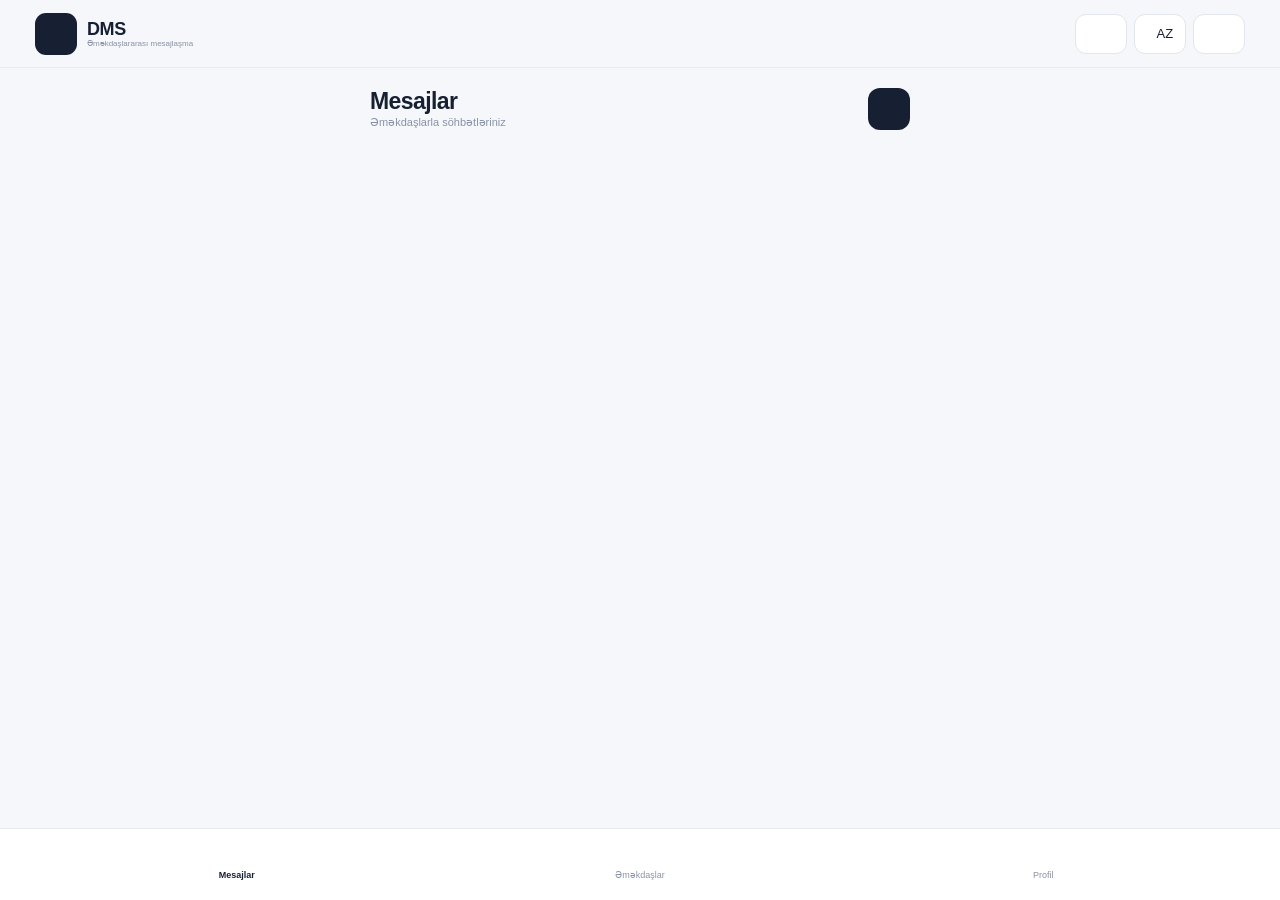
<file: chat.html>
<!DOCTYPE html>

<html lang="az">

<head>
    <meta charset="UTF-8">
    <meta name="viewport" content="width=device-width, initial-scale=1.0">

    <title>DMS | Yazışma</title>
    <link rel="icon" href="Assets/DMS.png">

    <link rel="stylesheet" href="https://cdnjs.cloudflare.com/ajax/libs/font-awesome/6.7.2/css/all.min.css">

    <link rel="stylesheet" href="reset.css">
    <link rel="stylesheet" href="style.css">

    <script src="https://cdnjs.cloudflare.com/ajax/libs/jquery/3.7.1/jquery.min.js"></script>

    <script src="api.js" defer></script>
    <script src="translation.js" defer></script>
    <script src="dark-mode.js" defer></script>
    <script src="chat.js" defer></script>
    <script src="call-socket.js" defer></script>
    <script src="call.js" defer></script>


</head>

<body>

    <main class="chat-page">

        <!-- =========================
             CHAT HEADER
        ========================== -->

        <header class="chat-header">

            <div class="chat-header-left">

                <button class="back-button" id="backButton" type="button" aria-label="Geri">
                    <i class="fa-solid fa-arrow-left"></i>
                </button>


                <div class="chat-user-avatar">

                    <span id="chatUserAvatar">
                        <!-- U -->
                    </span>

                    <span id="chatUserOnlineDot" class="online-dot"></span>

                </div>


                <div class="chat-user-info">

                    <h1 id="chatUserName">
                        <!-- İstifadəçi -->
                    </h1>

                    <span id="chatUserStatus">
                        <!-- — -->
                    </span>

                </div>

            </div>


            <div class="chat-header-actions">

                <!-- Audio Call -->
                <button class="chat-icon-button" id="audioCallButton" type="button" aria-label="Səsli zəng"
                    title="Səsli zəng">
                    <i class="fa-solid fa-phone"></i>
                </button>

                <!-- Search -->
                <button class="chat-icon-button" id="chatSearchButton" type="button" aria-label="Axtar" title="Axtar">
                    <i class="fa-solid fa-magnifying-glass"></i>
                </button>

                <!-- More -->
                <button class="chat-icon-button" id="chatMoreButton" type="button" aria-label="Daha çox"
                    title="Daha çox">
                    <i class="fa-solid fa-ellipsis-vertical"></i>
                </button>

            </div>


        </header>


        <!-- =========================
             CHAT SEARCH
        ========================== -->

        <div class="chat-search-box" id="chatSearchBox">

            <i class="fa-solid fa-magnifying-glass"></i>

            <input type="text" id="messageSearch" placeholder="Mesajlarda axtar..." autocomplete="off">

            <button id="closeChatSearch" type="button" aria-label="Axtarışı bağla">
                <i class="fa-solid fa-xmark"></i>
            </button>

        </div>


        <!-- =========================
             MESSAGES
        ========================== -->

        <section class="messages-area" id="messagesArea">
        </section>

        <button id="newMessageButton" class="new-message-button" type="button" aria-label="Yeni mesajlara keç">

            <i class="fa-solid fa-arrow-down"></i>

            <span>Yeni mesaj</span>

        </button>


        <!-- =========================
             MESSAGE INPUT
        ========================== -->

        <footer class="message-input-area">

            <div class="message-input-wrapper">


                <!-- Attachment -->

                <button class="input-action" id="attachmentButton" type="button" aria-label="Fayl əlavə et">
                    <i class="fa-solid fa-paperclip"></i>
                </button>


                <!-- Input -->

                <textarea id="messageInput" rows="1" placeholder="Mesaj yaz..." autocomplete="off"></textarea>


                <!-- Emoji -->

                <button class="input-action" id="emojiButton" type="button" aria-label="Emoji">
                    <i class="fa-regular fa-face-smile"></i>
                </button>


                <div class="emoji-menu" id="emojiMenu">

                    <button type="button" class="emoji-item">
                        😀
                    </button>

                    <button type="button" class="emoji-item">
                        😂
                    </button>

                    <button type="button" class="emoji-item">
                        🤣
                    </button>

                    <button type="button" class="emoji-item">
                        😊
                    </button>

                    <button type="button" class="emoji-item">
                        😍
                    </button>

                    <button type="button" class="emoji-item">
                        🥰
                    </button>

                    <button type="button" class="emoji-item">
                        😘
                    </button>

                    <button type="button" class="emoji-item">
                        😎
                    </button>

                    <button type="button" class="emoji-item">
                        😢
                    </button>

                    <button type="button" class="emoji-item">
                        😭
                    </button>

                    <button type="button" class="emoji-item">
                        😡
                    </button>

                    <button type="button" class="emoji-item">
                        😱
                    </button>

                    <button type="button" class="emoji-item">
                        👍
                    </button>

                    <button type="button" class="emoji-item">
                        👎
                    </button>

                    <button type="button" class="emoji-item">
                        👏
                    </button>

                    <button type="button" class="emoji-item">
                        🙏
                    </button>

                    <button type="button" class="emoji-item">
                        ❤️
                    </button>

                    <button type="button" class="emoji-item">
                        🔥
                    </button>

                    <button type="button" class="emoji-item">
                        🎉
                    </button>

                    <button type="button" class="emoji-item">
                        ✅
                    </button>

                </div>


                <!-- Send -->

                <button class="send-button" id="sendButton" type="button" aria-label="Göndər">
                    <i class="fa-solid fa-paper-plane"></i>
                </button>

            </div>

        </footer>


        <!-- =========================
             CHAT MORE MENU
        ========================== -->

        <div class="chat-more-menu" id="chatMoreMenu">

            <button type="button" id="muteChatButton">

                <i class="fa-regular fa-bell-slash"></i>

                <span>
                    Bildirişləri susdur
                </span>

            </button>


            <button type="button" id="clearChatButton">

                <i class="fa-regular fa-trash-can"></i>

                <span>
                    Söhbəti təmizlə
                </span>

            </button>


            <button type="button" id="blockUserButton">

                <i class="fa-solid fa-ban"></i>

                <span>
                    Əməkdaşı blokla
                </span>

            </button>

        </div>


        <!-- =========================
             ATTACHMENT MENU
        ========================== -->

        <div class="attachment-menu" id="attachmentMenu">

            <button type="button" id="photoButton">

                <i class="fa-regular fa-image"></i>

                <span>
                    Şəkil
                </span>

            </button>


            <button type="button" id="fileButton">

                <i class="fa-regular fa-file"></i>

                <span>
                    Fayl
                </span>

            </button>

        </div>


        <!-- =========================
             HIDDEN FILE INPUT
        ========================== -->

        <input type="file" id="fileInput" hidden>

        <!-- =========================
     AUDIO CALL MODAL
========================== -->

        <section class="call-modal" id="callModal" role="dialog" aria-modal="true" aria-labelledby="callUserName"
            aria-hidden="true" hidden>

            <div class="call-window">

                <!-- Close -->
                <!-- <button class="call-close-button" id="closeCallModal" type="button" aria-label="Pəncərəni bağla">
                    <i class="fa-solid fa-xmark"></i>
                </button> -->


                <!-- User Avatar -->
                <div class="call-user-avatar" id="callUserAvatar">
                    <span>U</span>
                </div>


                <!-- User Info -->
                <div class="call-user-info">

                    <h2 id="callUserName">
                        <!-- İstifadəçi -->
                    </h2>

                    <p id="callStatus" aria-live="polite">
                        <!-- Zəngə hazırdır -->
                    </p>

                    <span id="callDuration">
                        <!-- 00:00 -->
                    </span>

                </div>


                <!-- Incoming Call Actions -->
                <div class="call-incoming-actions" id="callIncomingActions" hidden>

                    <button class="call-action-button call-reject-button" id="rejectCallButton" type="button"
                        aria-label="Zəngi rədd et">
                        <i class="fa-solid fa-phone"></i>
                    </button>

                    <button class="call-action-button call-accept-button" id="acceptCallButton" type="button"
                        aria-label="Zəngi qəbul et">
                        <i class="fa-solid fa-phone"></i>
                    </button>

                </div>


                <!-- Active Call Actions -->
                <div class="call-active-actions" id="callActiveActions" hidden>

                    <!-- Microphone -->
                    <button class="call-action-button" id="toggleMuteButton" type="button"
                        aria-label="Mikrofonu aktiv et" aria-pressed="true">
                        <i class="fa-solid fa-microphone-slash"></i>
                    </button>


                    <!-- Speaker -->
                    <button class="call-action-button" id="toggleSpeakerButton" type="button"
                        aria-label="Səs çıxışını dəyiş" aria-pressed="false">
                        <i class="fa-solid fa-volume-high"></i>
                    </button>


                    <!-- End Call -->
                    <button class="call-action-button call-reject-button" id="endCallButton" type="button"
                        aria-label="Zəngi bitir">
                        <i class="fa-solid fa-phone"></i>
                    </button>

                </div>

            </div>

        </section>


    </main>

</body>

</html>
</file>
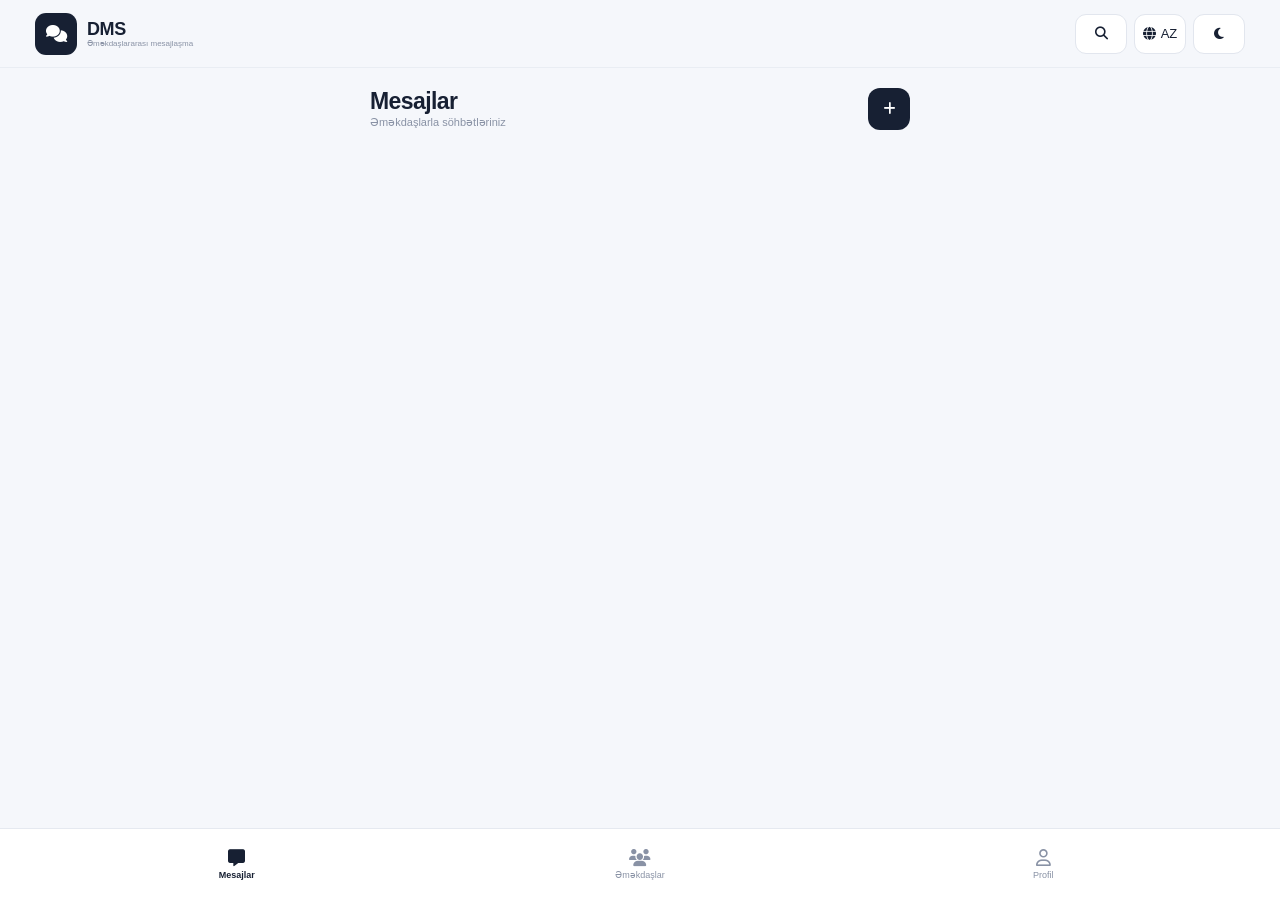
<file: chats.html>
<!DOCTYPE html>
<html lang="az">

<head>
    <meta charset="UTF-8">
    <meta name="viewport" content="width=device-width, initial-scale=1.0">

    <title>DMS</title>
    <link rel="icon" href="Assets/DMS.png">

    <link rel="stylesheet" href="https://cdnjs.cloudflare.com/ajax/libs/font-awesome/6.7.2/css/all.min.css">

    <link rel="stylesheet" href="reset.css">
    <link rel="stylesheet" href="style.css">

    <script src="https://cdnjs.cloudflare.com/ajax/libs/jquery/3.7.1/jquery.min.js"></script>

    <script src="api.js" defer></script>
    <script src="translation.js" defer></script>
    <script src="dark-mode.js" defer></script>
    <script src="chats.js" defer></script>
    <script src="call-socket.js" defer></script>
    <script src="call.js" defer></script>
</head>

<body>

    <main class="dms-page">

        <!-- =========================
             TOP BAR
        ========================== -->

        <header class="top-bar">

            <div class="brand">

                <div class="brand-icon">
                    <i class="fa-solid fa-comments"></i>
                </div>

                <div class="brand-name">

                    <span>DMS</span>

                    <small data-i18n="chats.subtitle">
                        Əməkdaşlararası mesajlaşma
                    </small>

                </div>

            </div>


            <div class="top-actions">

                <!-- Search -->
                <button class="icon-button" id="searchButton" type="button">
                    <i class="fa-solid fa-magnifying-glass"></i>
                </button>


                <!-- Language -->
                <button class="icon-button" id="languageButton" type="button">

                    <i class="fa-solid fa-globe"></i>

                    <span id="currentLanguage">
                        AZ
                    </span>

                </button>


                <!-- Dark Mode -->
                <button class="icon-button" id="darkModeButton" type="button">

                    <i class="fa-solid fa-moon"></i>

                </button>

            </div>

        </header>


        <!-- =========================
             CHATS PAGE
        ========================== -->

        <section class="page-section active" id="chatsPage">

            <!-- SEARCH -->

            <div class="search-box" id="searchBox">

                <i class="fa-solid fa-magnifying-glass"></i>

                <input type="text" id="chatSearch" data-i18n-placeholder="chats.searchPlaceholder"
                    placeholder="Söhbət axtar..." autocomplete="off">

                <button id="closeSearch" type="button">
                    <i class="fa-solid fa-xmark"></i>
                </button>

            </div>


            <!-- PAGE HEADER -->

            <section class="page-header">

                <div>

                    <h1 data-i18n="chats.title">
                        Mesajlar
                    </h1>

                    <p data-i18n="chats.description">
                        Əməkdaşlarla söhbətləriniz
                    </p>

                </div>


                <button class="new-chat-button" id="newChatButton" type="button">

                    <i class="fa-solid fa-plus"></i>

                </button>

            </section>


            <!-- CHAT LIST -->

            <section class="chat-list" id="chatList">

            </section>


            <!-- EMPTY STATE -->

            <section class="empty-state" id="emptyState">

                <div class="empty-icon">

                    <i class="fa-regular fa-comments"></i>

                </div>

                <h2 data-i18n="chats.notFound">
                    Söhbət tapılmadı
                </h2>

                <p data-i18n="chats.noResults">
                    Axtarışınıza uyğun söhbət yoxdur.
                </p>

            </section>

        </section>


        <!-- =========================
             CONTACTS PAGE
        ========================== -->

        <section class="page-section contacts-page" id="contactsPage">

            <div class="page-header">

                <div>

                    <h1 data-i18n="contacts.title">
                        Əməkdaşlar
                    </h1>

                    <p data-i18n="contacts.subtitle">
                        DMS əməkdaşları
                    </p>

                </div>

            </div>


            <!-- ƏMƏKDAŞLAR JS İLƏ BURA GƏLƏCƏK -->

            <section class="contacts-list" id="contactsList">
            </section>


            <!-- ƏMƏKDAŞ TAPILMADI -->

            <!-- <section class="contacts-empty" id="contactsEmptyState">

                <div class="empty-icon">

                    <i class="fa-solid fa-users"></i>

                </div>

                <h2 data-i18n="contacts.emptyTitle">
                    Əməkdaşlar
                </h2>

                <p data-i18n="contacts.emptyText">
                    Əməkdaş tapılmadı.
                </p> -->

            <!-- </section> -->

        </section>


        <!-- =========================
             PROFILE PAGE
        ========================== -->

        <section class="page-section profile-page" id="profilePage">

            <section class="profile-container">


                <!-- PROFILE CARD -->

                <div class="profile-card">

                    <div class="profile-avatar">

                        <div class="avatar-circle">

                            <i class="fa-solid fa-user" id="profileAvatarIcon"></i>

                            <img id="profileAvatarImage" alt="Profil şəkli">

                        </div>


                        <button class="avatar-edit" type="button" id="avatarEdit" aria-label="Profil şəklini dəyiş">

                            <i class="fa-solid fa-camera"></i>

                        </button>


                        <input type="file" id="avatarInput" accept="image/*" hidden>

                    </div>


                    <div class="profile-name">

                        <h2 id="profileUsername">
                            İstifadəçi
                        </h2>

                        <p data-i18n="profile.status">
                            DMS istifadəçisi
                        </p>

                    </div>

                </div>


                <!-- ACCOUNT INFORMATION -->

                <div class="profile-section">

                    <div class="section-title">

                        <i class="fa-solid fa-user-circle"></i>

                        <span data-i18n="profile.account">
                            Hesab məlumatları
                        </span>

                    </div>


                    <div class="profile-item">

                        <div class="item-icon">
                            <i class="fa-regular fa-user"></i>
                        </div>

                        <div class="item-content">

                            <span class="item-label" data-i18n="profile.username">
                                İstifadəçi adı
                            </span>

                            <span class="item-value" id="usernameValue">
                                istifadəçi
                            </span>

                        </div>

                    </div>


                    <div class="profile-item">

                        <div class="item-icon">
                            <i class="fa-regular fa-envelope"></i>
                        </div>

                        <div class="item-content">

                            <span class="item-label" data-i18n="profile.email">
                                E-poçt
                            </span>

                            <span class="item-value" id="emailValue">
                                —
                            </span>

                        </div>

                    </div>


                    <div class="profile-item">

                        <div class="item-icon">
                            <i class="fa-solid fa-calendar-days"></i>
                        </div>

                        <div class="item-content">

                            <span class="item-label" data-i18n="profile.joined">
                                Qeydiyyat tarixi
                            </span>

                            <span class="item-value" id="joinedValue">
                                —
                            </span>

                        </div>

                    </div>

                </div>


                <!-- SETTINGS -->

                <div class="profile-section">

                    <div class="section-title">

                        <i class="fa-solid fa-sliders"></i>

                        <span data-i18n="profile.settings">
                            Parametrlər
                        </span>

                    </div>


                    <button class="profile-action" type="button" id="notificationsButton">

                        <div class="action-icon">
                            <i class="fa-regular fa-bell"></i>
                        </div>

                        <div class="action-content">

                            <span data-i18n="profile.notifications">
                                Bildirişlər
                            </span>

                            <small data-i18n="profile.notificationsDescription">
                                Mesaj və sistem bildirişləri
                            </small>

                        </div>

                        <i class="fa-solid fa-chevron-right action-arrow"></i>

                    </button>


                    <button class="profile-action" type="button" id="privacyButton">

                        <div class="action-icon">
                            <i class="fa-solid fa-lock"></i>
                        </div>

                        <div class="action-content">

                            <span data-i18n="profile.privacy">
                                Məxfilik
                            </span>

                            <small data-i18n="profile.privacyDescription">
                                Hesab və məxfilik parametrləri
                            </small>

                        </div>

                        <i class="fa-solid fa-chevron-right action-arrow"></i>

                    </button>


                    <button class="profile-action" type="button" id="securityButton">

                        <div class="action-icon">
                            <i class="fa-solid fa-shield-halved"></i>
                        </div>

                        <div class="action-content">

                            <span data-i18n="profile.security">
                                Təhlükəsizlik
                            </span>

                            <small data-i18n="profile.securityDescription">
                                Hesab təhlükəsizliyi
                            </small>

                        </div>

                        <i class="fa-solid fa-chevron-right action-arrow"></i>

                    </button>

                </div>


                <!-- LANGUAGE -->

                <div class="profile-section">

                    <div class="section-title">

                        <i class="fa-solid fa-language"></i>

                        <span data-i18n="profile.language">
                            Dil
                        </span>

                    </div>


                    <button class="profile-action" type="button" id="profileLanguageButton">

                        <div class="action-icon">

                            <i class="fa-solid fa-globe"></i>

                        </div>

                        <div class="action-content">

                            <span data-i18n="profile.languageSelect">
                                Tətbiq dili
                            </span>

                            <small id="profileCurrentLanguage">
                                Azərbaycan
                            </small>

                        </div>

                        <i class="fa-solid fa-chevron-right action-arrow"></i>

                    </button>

                </div>


                <!-- LOGOUT -->

                <button class="logout-button" type="button" id="logoutButton">

                    <i class="fa-solid fa-right-from-bracket"></i>

                    <span data-i18n="profile.logout">
                        Hesabdan çıx
                    </span>

                </button>


                <!-- APP INFO -->

                <div class="app-info">

                    <div class="app-logo">

                        <i class="fa-solid fa-comments"></i>

                    </div>

                    <strong>DMS</strong>

                    <span>
                        Digital Messaging System
                    </span>

                    <small>
                        v1.0.0
                    </small>

                </div>


                <!-- FOOTER -->

                <footer class="profile-footer">

                    <span>
                        © 2026 DMS
                    </span>

                    <span class="footer-dot">
                        •
                    </span>

                    <span data-i18n="profile.footer">
                        Təhlükəsiz mesajlaşma sistemi
                    </span>

                </footer>

            </section>

        </section>


        <!-- =========================
             LANGUAGE MENU
        ========================== -->

        <div class="language-menu" id="languageMenu">

            <button type="button" data-language="az">
                🇦🇿 Azərbaycan
            </button>

            <button type="button" data-language="en">
                🇬🇧 English
            </button>

            <button type="button" data-language="ru">
                🇷🇺 Русский
            </button>

        </div>


        <!-- =========================
             BOTTOM NAVIGATION
        ========================== -->

        <nav class="bottom-nav">

            <button class="nav-item active" data-page="chats" type="button">

                <i class="fa-solid fa-message"></i>

                <span data-i18n="chats.messages">
                    Mesajlar
                </span>

            </button>


            <button class="nav-item" data-page="contacts" type="button">

                <i class="fa-solid fa-users"></i>

                <span data-i18n="chats.employees">
                    Əməkdaşlar
                </span>

            </button>


            <button class="nav-item" data-page="profile" type="button">

                <i class="fa-regular fa-user"></i>

                <span data-i18n="chats.profile">
                    Profil
                </span>

            </button>

        </nav>

    </main>

    <!-- =========================
         AUDIO CALL MODAL
    ========================== -->

    <section class="call-modal" id="callModal" role="dialog" aria-modal="true" aria-labelledby="callUserName"
        aria-hidden="true" hidden>

        <div class="call-window">

            <div class="call-user-avatar" id="callUserAvatar">
                <span>U</span>
            </div>

            <div class="call-user-info">
                <h2 id="callUserName"></h2>
                <p id="callStatus" aria-live="polite"></p>
                <span id="callDuration"></span>
            </div>

            <div class="call-incoming-actions" id="callIncomingActions" hidden>

                <button class="call-action-button call-reject-button" id="rejectCallButton" type="button"
                    aria-label="Zəngi rədd et">
                    <i class="fa-solid fa-phone"></i>
                </button>

                <button class="call-action-button call-accept-button" id="acceptCallButton" type="button"
                    aria-label="Zəngi qəbul et">
                    <i class="fa-solid fa-phone"></i>
                </button>

            </div>

            <div class="call-active-actions" id="callActiveActions" hidden>

                <button class="call-action-button" id="toggleMuteButton" type="button" aria-label="Mikrofonu aktiv et"
                    aria-pressed="true">
                    <i class="fa-solid fa-microphone-slash"></i>
                </button>

                <button class="call-action-button" id="toggleSpeakerButton" type="button"
                    aria-label="Səs çıxışını dəyiş" aria-pressed="false">
                    <i class="fa-solid fa-volume-high"></i>
                </button>

                <button class="call-action-button call-reject-button" id="endCallButton" type="button"
                    aria-label="Zəngi bitir">
                    <i class="fa-solid fa-phone"></i>
                </button>

            </div>

        </div>

    </section>

</body>

</html>
</file>
<file: style.css>
body {
  font-family: "Dosis", sans-serif;
  font-weight: 500;
}

.imgbox {
  overflow: hidden;
}
.imgbox img {
  width: 100%;
}

* {
  box-sizing: border-box;
}

html {
  font-size: 16px;
}

body {
  margin: 0;
  font-family: "Inter", sans-serif;
  background: #f5f7fb;
  color: #172033;
  transition: background 0.3s ease, color 0.3s ease;
}

button,
input {
  font-family: inherit;
}

button {
  border: 0;
  cursor: pointer;
}

a {
  text-decoration: none;
}

.login-page {
  min-height: 100vh;
  display: flex;
  flex-direction: column;
  padding: 18px;
}

.top-bar {
  width: 100%;
  display: flex;
  align-items: center;
  justify-content: space-between;
  margin-bottom: 55px;
}

.brand {
  display: flex;
  align-items: center;
  gap: 10px;
}

.brand-icon {
  width: 42px;
  height: 42px;
  display: flex;
  align-items: center;
  justify-content: center;
  border-radius: 12px;
  background: #172033;
  color: #fff;
  font-size: 18px;
}

.brand-name {
  display: flex;
  flex-direction: column;
}
.brand-name span {
  font-size: 19px;
  font-weight: 700;
  letter-spacing: -0.5px;
}
.brand-name small {
  margin-top: 2px;
  color: #8992a5;
  font-size: 9px;
  font-weight: 500;
}

.top-actions {
  display: flex;
  align-items: center;
  gap: 8px;
}

.icon-button * {
  cursor: pointer;
}

.icon-button {
  min-width: 40px;
  height: 40px;
  padding: 0 25px;
  display: flex;
  align-items: center;
  justify-content: center;
  gap: 5px;
  border: 1px solid #e2e6ee;
  border-radius: 12px;
  background: #fff;
  color: #172033;
  font-size: 13px;
  transition: all 0.2s ease;
}
.icon-button:active {
  transform: scale(0.95);
}

.login-container {
  width: 100%;
  max-width: 430px;
  margin: 0 auto;
  padding: 55px 0 0;
  flex: 1;
  display: flex;
  flex-direction: column;
  justify-content: center;
}

.login-logo {
  display: flex;
  justify-content: center;
  margin-bottom: 22px;
}

.logo-circle {
  width: 72px;
  height: 72px;
  display: flex;
  align-items: center;
  justify-content: center;
  border-radius: 22px;
  background: #172033;
  color: #fff;
  font-size: 27px;
  box-shadow: 0 12px 30px rgba(23, 32, 51, 0.15);
}

.login-heading {
  text-align: center;
  margin-bottom: 32px;
}
.login-heading h1 {
  margin: 0;
  font-size: 27px;
  line-height: 1.2;
  font-weight: 700;
  letter-spacing: -0.8px;
}
.login-heading p {
  margin: 9px 0 0;
  color: #8992a5;
  font-size: 14px;
}

.login-form {
  width: 100%;
}

.input-group {
  margin-bottom: 19px;
}
.input-group label {
  display: block;
  margin-bottom: 8px;
  color: #394357;
  font-size: 13px;
  font-weight: 600;
}

.input-wrapper {
  height: 54px;
  display: flex;
  align-items: center;
  padding: 0 15px;
  gap: 11px;
  border: 1px solid #e1e5ec;
  border-radius: 14px;
  background: #fff;
  transition: border-color 0.2s ease, box-shadow 0.2s ease;
}
.input-wrapper:focus-within {
  border-color: #172033;
  box-shadow: 0 0 0 3px rgba(23, 32, 51, 0.08);
}
.input-wrapper > i {
  color: #8992a5;
  font-size: 15px;
}
.input-wrapper input {
  width: 100%;
  height: 100%;
  border: 0;
  outline: 0;
  background: transparent;
  color: #172033;
  font-size: 14px;
}
.input-wrapper input::-moz-placeholder {
  color: #a7adba;
}
.input-wrapper input::placeholder {
  color: #a7adba;
}

.password-toggle * {
  cursor: pointer;
}

.password-toggle {
  flex-shrink: 0;
  padding: 5px;
  background: transparent;
  color: #8992a5;
  font-size: 15px;
}

.form-options {
  display: flex;
  align-items: center;
  justify-content: space-between;
  gap: 10px;
  margin: 5px 0 23px;
  font-size: 12px;
}
.form-options a {
  color: #172033;
  font-weight: 600;
  cursor: pointer;
}

.remember-me * {
  cursor: pointer;
}

.remember-me {
  display: flex;
  align-items: center;
  gap: 7px;
  color: #697386;
}
.remember-me input {
  width: 15px;
  height: 15px;
  margin: 0;
  accent-color: #172033;
}

.login-button * {
  cursor: pointer;
}

.login-button {
  width: 100%;
  height: 55px;
  display: flex;
  align-items: center;
  justify-content: center;
  gap: 10px;
  border-radius: 14px;
  background: #172033;
  color: #fff;
  font-size: 14px;
  font-weight: 600;
  box-shadow: 0 10px 24px rgba(23, 32, 51, 0.16);
  transition: transform 0.2s ease, box-shadow 0.2s ease;
}
.login-button:active {
  transform: translateY(1px);
  box-shadow: 0 5px 15px rgba(23, 32, 51, 0.12);
}
.login-button i {
  font-size: 12px;
}

.register-section {
  margin-top: 25px;
  text-align: center;
  color: #8992a5;
  font-size: 12px;
}
.register-section a {
  margin-left: 4px;
  color: #172033;
  font-weight: 600;
}

.login-footer {
  display: flex;
  justify-content: center;
  align-items: center;
  gap: 7px;
  padding: 25px 0 5px;
  color: #a0a7b5;
  font-size: 10px;
}

.footer-dot {
  font-size: 8px;
}

.language-menu {
  position: absolute;
  top: 68px;
  right: 18px;
  width: 165px;
  padding: 7px;
  display: none;
  flex-direction: column;
  gap: 3px;
  border: 1px solid #e1e5ec;
  border-radius: 14px;
  background: #fff;
  box-shadow: 0 15px 35px rgba(23, 32, 51, 0.12);
  z-index: 10;
}
.language-menu.active {
  display: flex;
}
.language-menu button {
  padding: 10px 11px;
  border-radius: 9px;
  background: transparent;
  color: #394357;
  text-align: left;
  font-size: 12px;
}
.language-menu button:active {
  background: #f1f3f7;
}

body.dark-mode {
  background: #0d1117;
  color: #f1f4f8;
}
body.dark-mode .brand-icon,
body.dark-mode .logo-circle,
body.dark-mode .login-button {
  background: #f1f4f8;
  color: #0d1117;
}
body.dark-mode .icon-button {
  border-color: #252c38;
  background: #161c25;
  color: #f1f4f8;
}
body.dark-mode .input-group label {
  color: #d8dde6;
}
body.dark-mode .input-wrapper {
  border-color: #252c38;
  background: #161c25;
}
body.dark-mode .input-wrapper:focus-within {
  border-color: #f1f4f8;
  box-shadow: 0 0 0 3px rgba(241, 244, 248, 0.06);
}
body.dark-mode .input-wrapper input {
  color: #f1f4f8;
}
body.dark-mode .input-wrapper input::-moz-placeholder {
  color: #697386;
}
body.dark-mode .input-wrapper input::placeholder {
  color: #697386;
}
body.dark-mode .form-options a {
  color: #f1f4f8;
}
body.dark-mode .remember-me {
  color: #8992a5;
}
body.dark-mode .remember-me input {
  accent-color: #f1f4f8;
}
body.dark-mode .register-section a {
  color: #f1f4f8;
}
body.dark-mode .language-menu {
  border-color: #252c38;
  background: #161c25;
}
body.dark-mode .language-menu button {
  color: #d8dde6;
}
body.dark-mode .language-menu button:active {
  background: #202733;
}

@media (min-width: 600px) {
  .login-page {
    padding: 25px 35px;
  }
  .top-bar {
    margin-bottom: 30px;
  }
  .login-container {
    justify-content: center;
  }
  .login-heading h1 {
    font-size: 30px;
  }
}
@media (max-width: 599px) {
  html,
  body {
    height: 100%;
    overflow: hidden;
  }
  .login-page {
    height: 100dvh;
    min-height: 0;
    padding: 12px 18px;
  }
  .top-bar {
    margin-bottom: 10px;
  }
  .brand-icon {
    width: 38px;
    height: 38px;
    font-size: 16px;
  }
  .brand-name span {
    font-size: 17px;
  }
  .brand-name small {
    font-size: 8px;
  }
  .icon-button span, .icon-button i {
    font-size: 10px;
  }
  .login-container {
    max-width: 400px;
    justify-content: center;
  }
  .login-logo {
    margin-bottom: 12px;
  }
  .logo-circle {
    width: 58px;
    height: 58px;
    border-radius: 18px;
    font-size: 22px;
  }
  .login-heading {
    margin-bottom: 18px;
  }
  .login-heading h1 {
    font-size: 23px;
  }
  .login-heading p {
    margin-top: 6px;
    font-size: 12px;
  }
  .input-group {
    margin-bottom: 12px;
  }
  .input-group label {
    margin-bottom: 5px;
    font-size: 12px;
  }
  .input-wrapper {
    height: 46px;
    border-radius: 12px;
    padding: 0 13px;
  }
  .input-wrapper input {
    font-size: 16px;
  }
  .form-options {
    margin: 2px 0 15px;
    font-size: 11px;
  }
  .login-button {
    height: 47px;
    border-radius: 12px;
    font-size: 13px;
  }
  .login-footer {
    padding: 10px 0 2px;
    font-size: 9px;
  }
}
* {
  box-sizing: border-box;
}

html {
  width: 100%;
  min-height: 100%;
  font-size: 16px;
}

body {
  width: 100%;
  min-height: 100%;
  margin: 0;
  padding: 0;
  font-family: "Inter", sans-serif;
  background: #f5f7fb;
  color: #172033;
  transition: background 0.3s ease, color 0.3s ease;
  overflow-x: hidden;
  overflow-y: auto;
}

button,
input {
  font-family: inherit;
}

button {
  border: 0;
  cursor: pointer;
}

a {
  text-decoration: none;
  color: inherit;
}

.dms-page {
  width: 100%;
  min-height: 100vh;
  padding: 72px 18px 85px;
}

.page-section {
  display: none;
  width: 100%;
}

.page-section.active {
  display: block;
}

.top-bar {
  width: 100%;
  height: 64px;
  padding: 10px 18px;
  display: flex;
  align-items: center;
  justify-content: space-between;
  position: fixed;
  top: 0;
  left: 0;
  right: 0;
  z-index: 1000;
  background: #f5f7fb;
  border-bottom: 1px solid #e9edf3;
}

.brand {
  display: flex;
  align-items: center;
  gap: 10px;
}

.brand-icon {
  width: 40px;
  height: 40px;
  display: flex;
  align-items: center;
  justify-content: center;
  border-radius: 11px;
  background: #172033;
  color: #fff;
  font-size: 17px;
}

.brand-name {
  display: flex;
  flex-direction: column;
}
.brand-name span {
  font-size: 18px;
  font-weight: 700;
  letter-spacing: -0.4px;
}
.brand-name small {
  margin-top: 2px;
  color: #8992a5;
  font-size: 8px;
  font-weight: 500;
}

.top-actions {
  display: flex;
  align-items: center;
  gap: 7px;
}

.icon-button {
  width: 40px;
  height: 40px;
  padding: 0 25px;
  display: flex;
  align-items: center;
  justify-content: center;
  gap: 5px;
  border: 1px solid #e2e6ee;
  border-radius: 11px;
  background: #fff;
  color: #172033;
  font-size: 13px;
  cursor: pointer;
  transition: all 0.2s ease;
}
.icon-button:hover {
  background: #f1f3f7;
}
.icon-button:active {
  transform: scale(0.94);
}

.search-box {
  width: 100%;
  max-width: 540px;
  height: 46px;
  margin: 0 auto 15px;
  padding: 0 13px;
  display: none;
  align-items: center;
  gap: 9px;
  border: 1px solid #e1e5ec;
  border-radius: 13px;
  background: #fff;
}
.search-box.active {
  display: flex;
}
.search-box i {
  flex-shrink: 0;
  color: #8992a5;
  font-size: 13px;
}
.search-box input {
  min-width: 0;
  flex: 1;
  border: 0;
  outline: 0;
  background: transparent;
  color: #172033;
  font-size: 16px;
  cursor: text;
}
.search-box input::-moz-placeholder {
  color: #a0a7b5;
}
.search-box input::placeholder {
  color: #a0a7b5;
}
.search-box button * {
  cursor: pointer;
}
.search-box button {
  width: 30px;
  height: 30px;
  display: flex;
  align-items: center;
  justify-content: center;
  flex-shrink: 0;
  background: transparent;
  color: #8992a5;
  font-size: 14px;
}
.search-box button:hover {
  color: #172033;
}

.page-header {
  width: 100%;
  max-width: 540px;
  margin: 0 auto 15px;
  display: flex;
  align-items: center;
  justify-content: space-between;
}
.page-header h1 {
  margin: 0;
  color: #172033;
  font-size: 23px;
  font-weight: 700;
  letter-spacing: -0.6px;
}
.page-header p {
  margin: 4px 0 0;
  color: #8992a5;
  font-size: 11px;
}

.new-chat-button * {
  cursor: pointer;
}

.new-chat-button {
  width: 42px;
  height: 42px;
  display: flex;
  align-items: center;
  justify-content: center;
  flex-shrink: 0;
  border-radius: 12px;
  background: #172033;
  color: #fff;
  font-size: 14px;
  transition: transform 0.2s ease, background 0.2s ease;
}
.new-chat-button:hover {
  background: #263149;
}
.new-chat-button:active {
  transform: scale(0.93);
}

.chat-list {
  width: 100%;
  max-width: 540px;
  margin: 0 auto;
}

.chat-item * {
  cursor: pointer;
}

.chat-item {
  min-height: 76px;
  padding: 10px 4px;
  display: flex;
  align-items: center;
  gap: 12px;
  border-bottom: 1px solid #e8ecf2;
  cursor: pointer;
  transition: background 0.2s ease;
}
.chat-item:hover {
  background: #eef1f5;
}
.chat-item:active {
  background: #e5e9ef;
}

.chat-item {
  user-select: none;
  -webkit-user-select: none;
  -moz-user-select: none;
  -ms-user-select: none;
  cursor: pointer;
}
.chat-item * {
  user-select: none;
  -webkit-user-select: none;
  -moz-user-select: none;
  -ms-user-select: none;
}

.chat-avatar {
  width: 48px;
  height: 48px;
  flex-shrink: 0;
  position: relative;
  display: flex;
  align-items: center;
  justify-content: center;
  border-radius: 50%;
  background: #172033;
  color: #fff;
  font-size: 13px;
  font-weight: 600;
}

.online-dot {
  width: 11px;
  height: 11px;
  position: absolute;
  right: 0;
  bottom: 1px;
  border: 2px solid #f5f7fb;
  border-radius: 50%;
  background: #35b86b;
}

.offline-dot {
  width: 11px;
  height: 11px;
  position: absolute;
  right: 0;
  bottom: 1px;
  border: 2px solid #f5f7fb;
  border-radius: 50%;
  background: #ff0000;
}

.chat-content {
  min-width: 0;
  flex: 1;
}

.chat-top,
.chat-bottom {
  display: flex;
  align-items: center;
  justify-content: space-between;
  gap: 10px;
}

.chat-top h3 {
  min-width: 0;
  margin: 0;
  overflow: hidden;
  color: #172033;
  font-size: 13px;
  font-weight: 650;
  text-overflow: ellipsis;
  white-space: nowrap;
}
.chat-top time {
  flex-shrink: 0;
  color: #9aa2b1;
  font-size: 9px;
}

.chat-bottom {
  margin-top: 5px;
}
.chat-bottom p {
  min-width: 0;
  margin: 0;
  overflow: hidden;
  color: #8992a5;
  font-size: 11px;
  text-overflow: ellipsis;
  white-space: nowrap;
}

.unread-count {
  min-width: 19px;
  height: 19px;
  padding: 0 5px;
  display: flex;
  align-items: center;
  justify-content: center;
  flex-shrink: 0;
  border-radius: 50%;
  background: #172033;
  color: #fff;
  font-size: 9px;
  font-weight: 600;
}

.contacts-list {
  width: 100%;
  max-width: 540px;
  margin: 0 auto;
}

.contact-item * {
  cursor: pointer;
}

.contact-item {
  min-height: 76px;
  padding: 10px 4px;
  display: flex;
  align-items: center;
  gap: 12px;
  border-bottom: 1px solid #e8ecf2;
  cursor: pointer;
  transition: background 0.2s ease;
}
.contact-item:hover {
  background: #eef1f5;
}
.contact-item:active {
  background: #e5e9ef;
  user-select: none;
  -webkit-user-select: none;
  -moz-user-select: none;
  -ms-user-select: none;
}
.contact-item * {
  user-select: none;
  -webkit-user-select: none;
  -moz-user-select: none;
  -ms-user-select: none;
}

.contact-avatar {
  width: 48px;
  height: 48px;
  flex-shrink: 0;
  display: flex;
  align-items: center;
  justify-content: center;
  border-radius: 50%;
  background: #172033;
  color: #fff;
  font-size: 13px;
  font-weight: 600;
}

.contact-info {
  min-width: 0;
  flex: 1;
}

.contact-top {
  display: flex;
  align-items: center;
  justify-content: space-between;
  gap: 10px;
}

.contact-name {
  min-width: 0;
  margin: 0;
  overflow: hidden;
  color: #172033;
  font-size: 13px;
  font-weight: 650;
  text-overflow: ellipsis;
  white-space: nowrap;
}

.contact-position {
  min-width: 0;
  margin: 3px 0 0;
  overflow: hidden;
  color: #8992a5;
  font-size: 11px;
  text-overflow: ellipsis;
  white-space: nowrap;
}

.empty-state,
.contacts-empty {
  max-width: 540px;
  margin: 70px auto 0;
  display: flex;
  flex-direction: column;
  align-items: center;
  text-align: center;
}

.empty-state {
  display: none;
}
.empty-state.active {
  display: flex;
}

.empty-state h2,
.contacts-empty h2 {
  margin: 14px 0 5px;
  font-size: 16px;
}
.empty-state p,
.contacts-empty p {
  margin: 0;
  color: #8992a5;
  font-size: 11px;
}

.empty-icon {
  width: 62px;
  height: 62px;
  display: flex;
  align-items: center;
  justify-content: center;
  border-radius: 18px;
  background: #edf0f5;
  color: #8992a5;
  font-size: 23px;
}

.profile-page {
  width: 100%;
  padding: 0;
}

.profile-container {
  width: 100%;
  max-width: 520px;
  margin: 0 auto;
}

.profile-card {
  display: flex;
  flex-direction: column;
  align-items: center;
  padding: 25px 20px 28px;
  margin-bottom: 15px;
  border: 1px solid #e2e6ee;
  border-radius: 18px;
  background: #fff;
  box-shadow: 0 8px 25px rgba(23, 32, 51, 0.05);
}

.profile-avatar {
  position: relative;
  margin-bottom: 13px;
}

.avatar-circle {
  width: 92px;
  height: 92px;
  display: flex;
  align-items: center;
  justify-content: center;
  overflow: hidden;
  border-radius: 50%;
  background: #172033;
  color: #fff;
  font-size: 32px;
}
.avatar-circle img {
  width: 100%;
  height: 100%;
  display: none;
  -o-object-fit: cover;
     object-fit: cover;
}
.avatar-circle img.active {
  display: block;
}

.avatar-edit * {
  cursor: pointer;
}

.avatar-edit {
  position: absolute;
  right: -2px;
  bottom: -2px;
  width: 31px;
  height: 31px;
  display: flex;
  align-items: center;
  justify-content: center;
  border: 3px solid #fff;
  border-radius: 50%;
  background: #172033;
  color: #fff;
  font-size: 11px;
}
.avatar-edit:active {
  transform: scale(0.94);
}

.profile-name {
  text-align: center;
}
.profile-name h2 {
  margin: 0;
  font-size: 20px;
  font-weight: 700;
  letter-spacing: -0.3px;
}
.profile-name p {
  margin: 5px 0 0;
  color: #8992a5;
  font-size: 12px;
}

.profile-section {
  margin-bottom: 15px;
  overflow: hidden;
  border: 1px solid #e2e6ee;
  border-radius: 17px;
  background: #fff;
  box-shadow: 0 6px 20px rgba(23, 32, 51, 0.04);
}

.section-title {
  display: flex;
  align-items: center;
  gap: 9px;
  padding: 15px 16px 11px;
  color: #172033;
  font-size: 12px;
  font-weight: 700;
}
.section-title i {
  font-size: 13px;
}

.profile-item {
  min-height: 63px;
  display: flex;
  align-items: center;
  gap: 12px;
  padding: 10px 16px;
  border-top: 1px solid #edf0f4;
}

.item-icon,
.action-icon {
  display: flex;
  align-items: center;
  justify-content: center;
  flex-shrink: 0;
  background: #f1f3f7;
  color: #172033;
}

.item-icon {
  width: 35px;
  height: 35px;
  border-radius: 10px;
  font-size: 13px;
}

.item-content {
  min-width: 0;
  display: flex;
  flex-direction: column;
  gap: 3px;
}

.item-label {
  color: #8992a5;
  font-size: 10px;
  font-weight: 500;
}

.item-value {
  overflow: hidden;
  color: #172033;
  font-size: 13px;
  font-weight: 600;
  text-overflow: ellipsis;
  white-space: nowrap;
}

.profile-action * {
  cursor: pointer;
}

.profile-action {
  width: 100%;
  min-height: 67px;
  display: flex;
  align-items: center;
  gap: 12px;
  padding: 10px 16px;
  background: transparent;
  color: #172033;
  text-align: left;
  border-top: 1px solid #edf0f4;
  transition: background 0.2s ease;
}
.profile-action:active {
  background: #f4f6f9;
}

.action-icon {
  width: 37px;
  height: 37px;
  border-radius: 10px;
  font-size: 13px;
}

.action-content {
  min-width: 0;
  flex: 1;
  display: flex;
  flex-direction: column;
  gap: 3px;
}
.action-content span {
  font-size: 13px;
  font-weight: 600;
}
.action-content small {
  overflow: hidden;
  color: #8992a5;
  font-size: 10px;
  font-weight: 400;
  text-overflow: ellipsis;
  white-space: nowrap;
}

.action-arrow {
  flex-shrink: 0;
  color: #a0a7b5;
  font-size: 10px;
}

.logout-button {
  width: 100%;
  height: 50px;
  display: flex;
  align-items: center;
  justify-content: center;
  gap: 9px;
  margin: 3px 0 25px;
  border: 1px solid #e2e6ee;
  border-radius: 13px;
  background: #fff;
  color: #172033;
  font-size: 13px;
  font-weight: 600;
  transition: all 0.2s ease;
}
.logout-button:active {
  transform: scale(0.98);
}

.app-info {
  display: flex;
  flex-direction: column;
  align-items: center;
  gap: 4px;
  margin-bottom: 20px;
  color: #8992a5;
  text-align: center;
}
.app-info strong {
  color: #172033;
  font-size: 12px;
}
.app-info span {
  font-size: 9px;
}
.app-info small {
  font-size: 8px;
}

.app-logo {
  width: 38px;
  height: 38px;
  display: flex;
  align-items: center;
  justify-content: center;
  margin-bottom: 3px;
  border-radius: 11px;
  background: #172033;
  color: #fff;
  font-size: 15px;
}

.profile-footer {
  display: flex;
  align-items: center;
  justify-content: center;
  gap: 7px;
  padding: 15px 0 3px;
  color: #a0a7b5;
  font-size: 9px;
}

.footer-dot {
  font-size: 7px;
}

.language-menu {
  width: 155px;
  padding: 7px;
  display: none;
  flex-direction: column;
  gap: 3px;
  position: fixed;
  top: 58px;
  right: 18px;
  z-index: 1100;
  border: 1px solid #e1e5ec;
  border-radius: 14px;
  background: #fff;
  box-shadow: 0 15px 35px rgba(23, 32, 51, 0.12);
}
.language-menu.active {
  display: flex;
}
.language-menu button {
  width: 100%;
  padding: 10px 11px;
  display: flex;
  align-items: center;
  gap: 8px;
  border-radius: 9px;
  background: transparent;
  color: #394357;
  text-align: left;
  font-size: 12px;
}
.language-menu button:hover {
  background: #f1f3f7;
}
.language-menu button:active {
  background: #e9edf3;
}

.bottom-nav {
  width: 100%;
  height: 68px;
  padding: 7px 18px;
  display: flex;
  align-items: center;
  justify-content: space-around;
  position: fixed;
  bottom: 0;
  left: 0;
  right: 0;
  z-index: 1000;
  border-top: 1px solid #e5e9f0;
  background: rgba(255, 255, 255, 0.96);
  backdrop-filter: blur(12px);
}

.nav-item * {
  cursor: pointer;
}

.nav-item {
  min-width: 70px;
  height: 52px;
  padding: 0;
  display: flex;
  flex-direction: column;
  align-items: center;
  justify-content: center;
  gap: 4px;
  border-radius: 12px;
  background: transparent;
  color: #8992a5;
  font-size: 17px;
  transition: background 0.2s ease, color 0.2s ease;
}
.nav-item span {
  font-size: 9px;
  font-weight: 500;
}
.nav-item:hover {
  background: #e9edf3;
  color: #172033;
}
.nav-item:active {
  background: #dfe4eb;
  color: #172033;
}
.nav-item.active {
  color: #172033;
}
.nav-item.active span {
  font-weight: 700;
}

body.dark-mode {
  background: #0d1117;
  color: #f1f4f8;
}
body.dark-mode .top-bar {
  background: #0d1117;
  border-color: #252c38;
}
body.dark-mode .brand-icon,
body.dark-mode .avatar-circle,
body.dark-mode .app-logo {
  background: #f1f4f8;
  color: #0d1117;
}
body.dark-mode .icon-button {
  border-color: #252c38;
  background: #161c25;
  color: #f1f4f8;
}
body.dark-mode .icon-button:hover {
  background: #202733;
}
body.dark-mode .search-box {
  border-color: #252c38;
  background: #161c25;
}
body.dark-mode .search-box input {
  color: #f1f4f8;
}
body.dark-mode .search-box button {
  color: #8992a5;
}
body.dark-mode .search-box button:hover {
  color: #f1f4f8;
}
body.dark-mode .page-header h1 {
  color: #f1f4f8;
}
body.dark-mode .new-chat-button {
  background: #f1f4f8;
  color: #0d1117;
}
body.dark-mode .new-chat-button:hover {
  background: #dce1e8;
}
body.dark-mode .chat-item {
  border-color: #252c38;
}
body.dark-mode .chat-item:hover {
  background: #161c25;
}
body.dark-mode .chat-item:active {
  background: #202733;
}
body.dark-mode .contact-item {
  border-color: #252c38;
}
body.dark-mode .contact-item:hover {
  background: #161c25;
}
body.dark-mode .contact-item:active {
  background: #202733;
}
body.dark-mode .contact-avatar {
  background: #f1f4f8;
  color: #0d1117;
}
body.dark-mode .contact-name {
  color: #f1f4f8;
}
body.dark-mode .chat-avatar {
  background: #f1f4f8;
  color: #0d1117;
}
body.dark-mode .online-dot {
  border-color: #0d1117;
}
body.dark-mode .offline-dot {
  border-color: #0d1117;
}
body.dark-mode .chat-top h3 {
  color: #f1f4f8;
}
body.dark-mode .unread-count {
  background: #f1f4f8;
  color: #0d1117;
}
body.dark-mode .empty-icon {
  background: #202733;
  color: #aab2c0;
}
body.dark-mode .profile-card,
body.dark-mode .profile-section {
  border-color: #252c38;
  background: #161c25;
  box-shadow: none;
}
body.dark-mode .profile-name h2 {
  color: #f1f4f8;
}
body.dark-mode .section-title {
  color: #f1f4f8;
}
body.dark-mode .profile-item,
body.dark-mode .profile-action {
  border-color: #252c38;
}
body.dark-mode .item-icon,
body.dark-mode .action-icon {
  background: #202733;
  color: #f1f4f8;
}
body.dark-mode .item-value,
body.dark-mode .profile-action {
  color: #f1f4f8;
}
body.dark-mode .profile-action:active {
  background: #202733;
}
body.dark-mode .logout-button {
  border-color: #252c38;
  background: #161c25;
  color: #f1f4f8;
}
body.dark-mode .app-info strong {
  color: #f1f4f8;
}
body.dark-mode .language-menu {
  border-color: #252c38;
  background: #161c25;
}
body.dark-mode .language-menu button {
  color: #d8dde6;
}
body.dark-mode .language-menu button:hover {
  background: #202733;
}
body.dark-mode .language-menu button:active {
  background: #252c38;
}
body.dark-mode .bottom-nav {
  border-color: #252c38;
  background: rgba(13, 17, 23, 0.96);
}
body.dark-mode .nav-item {
  color: #8992a5;
}
body.dark-mode .nav-item:hover {
  background: #202733;
}
body.dark-mode .nav-item.active {
  color: #f1f4f8;
}

@media (min-width: 600px) {
  .dms-page {
    padding: 88px 35px 95px;
  }
  .top-bar {
    height: 68px;
    padding: 12px 35px;
  }
  .brand-icon {
    width: 42px;
    height: 42px;
  }
  .bottom-nav {
    height: 72px;
    padding: 8px 35px;
  }
  .nav-item {
    min-width: 100px;
  }
  .chat-item {
    padding: 11px 5px;
  }
  .profile-container {
    max-width: 540px;
  }
  .profile-card {
    padding: 30px 20px 32px;
  }
  .avatar-circle {
    width: 100px;
    height: 100px;
    font-size: 35px;
  }
  .language-menu {
    top: 68px;
    right: 35px;
  }
}
@media (max-width: 599px) {
  html,
  body {
    min-height: 100%;
    overflow-x: hidden;
    overflow-y: auto;
  }
  .dms-page {
    min-height: 100dvh;
    padding: 72px 18px 85px;
  }
  .top-bar {
    height: 64px;
    padding: 10px 18px;
  }
  .brand-icon {
    width: 38px;
    height: 38px;
    font-size: 16px;
  }
  .brand-name span {
    font-size: 17px;
  }
  .brand-name small {
    font-size: 8px;
  }
  .icon-button span, .icon-button i {
    font-size: 10px;
  }
  .top-actions {
    gap: 5px;
  }
  .page-header h1 {
    font-size: 21px;
  }
  .new-chat-button {
    width: 40px;
    height: 40px;
  }
  .chat-item {
    min-height: 72px;
    padding: 9px 2px;
  }
  .contact-item {
    min-height: 72px;
    padding: 9px 2px;
  }
  .contact-avatar {
    width: 45px;
    height: 45px;
  }
  .contact-name {
    font-size: 12px;
  }
  .contact-position {
    font-size: 10px;
  }
  .chat-avatar {
    width: 45px;
    height: 45px;
  }
  .chat-top h3 {
    font-size: 12px;
  }
  .chat-top time {
    font-size: 8px;
  }
  .chat-bottom p {
    font-size: 10px;
  }
  .profile-card {
    padding: 21px 15px 23px;
    margin-bottom: 12px;
    border-radius: 15px;
  }
  .avatar-circle {
    width: 78px;
    height: 78px;
    font-size: 27px;
  }
  .avatar-edit {
    width: 28px;
    height: 28px;
    font-size: 10px;
  }
  .profile-name h2 {
    font-size: 18px;
  }
  .profile-name p {
    margin-top: 4px;
    font-size: 11px;
  }
  .profile-section {
    margin-bottom: 12px;
    border-radius: 14px;
  }
  .section-title {
    padding: 13px 14px 9px;
    font-size: 11px;
  }
  .profile-item {
    min-height: 57px;
    padding: 8px 14px;
    gap: 10px;
  }
  .item-icon {
    width: 33px;
    height: 33px;
    border-radius: 9px;
    font-size: 12px;
  }
  .item-label {
    font-size: 9px;
  }
  .item-value {
    font-size: 12px;
  }
  .profile-action {
    min-height: 60px;
    padding: 8px 14px;
    gap: 10px;
  }
  .action-icon {
    width: 34px;
    height: 34px;
    border-radius: 9px;
    font-size: 12px;
  }
  .action-content span {
    font-size: 12px;
  }
  .action-content small {
    font-size: 9px;
  }
  .action-arrow {
    font-size: 9px;
  }
  .logout-button {
    height: 47px;
    margin: 2px 0 20px;
    border-radius: 12px;
    font-size: 12px;
  }
  .app-info {
    margin-bottom: 10px;
  }
  .profile-footer {
    padding: 10px 0 2px;
    font-size: 8px;
  }
  .bottom-nav {
    height: 68px;
    padding: 7px 12px;
  }
  .nav-item {
    min-width: 65px;
    height: 52px;
  }
  .language-menu {
    top: 58px;
    right: 18px;
    width: 155px;
  }
}
* {
  box-sizing: border-box;
}

html {
  font-size: 16px;
}

body {
  margin: 0;
  font-family: "Inter", sans-serif;
  background: #f5f7fb;
  color: #172033;
}

button {
  border: 0;
  font-family: inherit;
  cursor: pointer;
}

input,
textarea {
  font-family: inherit;
}

.chat-page {
  height: 100vh;
  display: flex;
  flex-direction: column;
  background: #f5f7fb;
}

.chat-header {
  position: fixed;
  top: 0;
  left: 0;
  right: 0;
  z-index: 1000;
  height: 64px;
  padding: 0 16px;
  display: flex;
  align-items: center;
  justify-content: space-between;
  background: rgba(255, 255, 255, 0.96);
  border-bottom: 1px solid #e9edf3;
  backdrop-filter: blur(12px);
}

.chat-header-left {
  min-width: 0;
  display: flex;
  align-items: center;
  gap: 10px;
}

.back-button {
  width: 38px;
  height: 38px;
  display: flex;
  align-items: center;
  justify-content: center;
  border-radius: 12px;
  background: transparent;
  color: #172033;
  font-size: 17px;
  transition: background 0.2s ease, color 0.2s ease;
}
.back-button:hover {
  background: #f0f3f8;
}
.back-button:active {
  transform: scale(0.95);
}

.chat-user-avatar {
  position: relative;
  width: 40px;
  height: 40px;
  min-width: 40px;
  display: flex;
  align-items: center;
  justify-content: center;
  border-radius: 50%;
  background: #173f7a;
  color: #ffffff;
  font-size: 13px;
  font-weight: 700;
}

.online-dot {
  position: absolute;
  right: 0;
  bottom: 1px;
  width: 10px;
  height: 10px;
  border: 2px solid #ffffff;
  border-radius: 50%;
  background: #22c55e;
}

.offline-dot {
  position: absolute;
  right: 0;
  bottom: 1px;
  width: 10px;
  height: 10px;
  border: 2px solid #ffffff;
  border-radius: 50%;
  background: #ff0000;
}

.chat-user-info {
  min-width: 0;
  display: flex;
  flex-direction: column;
  gap: 2px;
}

.chat-user-info h1 {
  margin: 0;
  max-width: 180px;
  overflow: hidden;
  text-overflow: ellipsis;
  white-space: nowrap;
  color: #172033;
  font-size: 15px;
  font-weight: 700;
}

.chat-user-info span {
  font-size: 12px;
  font-weight: 500;
}

.chat-header-actions {
  display: flex;
  align-items: center;
  gap: 4px;
}

.chat-icon-button {
  width: 38px;
  height: 38px;
  display: flex;
  align-items: center;
  justify-content: center;
  border-radius: 12px;
  background: transparent;
  color: #536176;
  font-size: 17px;
  transition: background 0.2s ease, color 0.2s ease;
}
.chat-icon-button:hover {
  background: #f0f3f8;
  color: #173f7a;
}
.chat-icon-button:active {
  transform: scale(0.95);
}

.chat-search-box {
  position: fixed;
  top: 7px;
  z-index: 1000;
  left: 50% !important;
  right: auto !important;
  width: 500px !important;
  max-width: calc(100% - 32px) !important;
  transform: translateX(-50%) !important;
  height: 48px;
  padding: 0 12px;
  display: flex;
  align-items: center;
  gap: 10px;
  opacity: 0;
  visibility: hidden;
  background: #ffffff;
  border: 1px solid #e3e8f0;
  border-radius: 14px;
  box-shadow: 0 8px 25px rgba(23, 32, 51, 0.08);
  transition: opacity 0.2s ease, visibility 0.2s ease, transform 0.2s ease;
}

.chat-search-box.active {
  opacity: 1;
  visibility: visible;
  transform: translateX(-50%) translateY(0) !important;
}

.chat-search-box > i {
  color: #8a95a7;
  font-size: 15px;
}

.chat-search-box input {
  flex: 1;
  min-width: 0;
  border: 0;
  outline: 0;
  background: transparent;
  color: #172033;
  font-size: 14px;
}
.chat-search-box input::-moz-placeholder {
  color: #9aa4b4;
}
.chat-search-box input::placeholder {
  color: #9aa4b4;
}

.chat-search-box button {
  width: 32px;
  height: 32px;
  display: flex;
  align-items: center;
  justify-content: center;
  border-radius: 9px;
  background: transparent;
  color: #7b8799;
  font-size: 16px;
}
.chat-search-box button:hover {
  background: #f1f4f8;
  color: #172033;
}

.messages-area {
  flex: 1;
  min-height: 0;
  width: 100%;
  max-width: 850px;
  margin: 0 auto;
  padding: 74px 16px 100px;
  overflow-y: auto;
  scroll-behavior: auto;
  scroll-padding-top: 74px;
  scroll-padding-bottom: 100px;
}

.new-message-button {
  position: fixed;
  left: 50%;
  bottom: 85px;
  z-index: 900;
  display: none;
  align-items: center;
  justify-content: center;
  gap: 8px;
  padding: 10px 16px;
  transform: translateX(-50%);
  border: 1px solid #dce5f2;
  border-radius: 24px;
  background: #ffffff;
  color: #173f7a;
  font-size: 13px;
  font-weight: 600;
  box-shadow: 0 4px 15px rgba(23, 32, 51, 0.15);
}
.new-message-button.active {
  display: flex;
}
.new-message-button:hover {
  background: #f0f5fc;
}

.message-date {
  display: flex;
  justify-content: center;
  margin: 10px 0 20px;
}

.message-date span {
  padding: 6px 11px;
  border-radius: 10px;
  background: #e9edf3;
  color: #6e798a;
  font-size: 11px;
  font-weight: 600;
}

.message-row {
  display: flex;
  width: 100%;
  margin-bottom: 8px;
}

.message-row.received {
  justify-content: flex-start;
}

.message-row.sent {
  justify-content: flex-end;
}

.message-bubble {
  max-width: 78%;
  padding: 9px 12px 7px;
  border-radius: 16px;
  word-break: break-word;
}

.message-row.received .message-bubble {
  border-bottom-left-radius: 5px;
  background: #ffffff;
  border: 1px solid #e7ebf1;
  box-shadow: 0 2px 7px rgba(23, 32, 51, 0.04);
}

.message-row.sent .message-bubble {
  border-bottom-right-radius: 5px;
  background: #173f7a;
  color: #ffffff;
}

.message-bubble p {
  margin: 0;
  font-size: 14px;
  line-height: 1.45;
}

.message-meta {
  display: flex;
  align-items: center;
  justify-content: flex-end;
  gap: 4px;
  margin-top: 3px;
}

.message-meta time {
  font-size: 10px;
}

.message-row.received .message-meta time {
  color: #8993a3;
}

.message-row.sent .message-meta time {
  color: rgba(255, 255, 255, 0.7);
}

.message-read {
  color: #8fd3ff;
  font-size: 10px;
}

.message-input-area {
  position: fixed;
  left: 0;
  right: 0;
  bottom: 0;
  z-index: 1000;
  padding: 10px 12px;
  background: rgba(255, 255, 255, 0.96);
  border-top: 1px solid #e9edf3;
  backdrop-filter: blur(12px);
}

.message-input-wrapper {
  width: 100%;
  max-width: 850px;
  min-height: 48px;
  margin: 0 auto;
  padding: 5px;
  display: flex;
  align-items: flex-end;
  gap: 4px;
  background: #f3f5f8;
  border: 1px solid #e1e6ed;
  border-radius: 16px;
}

.input-action {
  width: 38px;
  height: 38px;
  min-width: 38px;
  display: flex;
  align-items: center;
  justify-content: center;
  border-radius: 11px;
  background: transparent;
  color: #697589;
  font-size: 17px;
  transition: background 0.2s ease, color 0.2s ease;
}
.input-action:hover {
  background: #e7ebf1;
  color: #173f7a;
}
.input-action:active {
  transform: scale(0.94);
}

#messageInput {
  flex: 1;
  min-width: 0;
  min-height: 38px;
  max-height: 120px;
  padding: 9px 4px;
  resize: none;
  overflow-y: auto;
  border: 0;
  outline: 0;
  background: transparent;
  color: #172033;
  font-size: 16px;
  line-height: 20px;
}
#messageInput::-moz-placeholder {
  color: #8d98a9;
}
#messageInput::placeholder {
  color: #8d98a9;
}

.send-button {
  width: 38px;
  height: 38px;
  min-width: 38px;
  display: flex;
  align-items: center;
  justify-content: center;
  border-radius: 12px;
  background: #173f7a;
  color: #ffffff;
  font-size: 15px;
  transition: background 0.2s ease, transform 0.2s ease;
}
.send-button:hover {
  background: #123461;
}
.send-button:active {
  transform: scale(0.93);
}

.chat-more-menu,
.attachment-menu {
  position: fixed;
  right: 14px;
  z-index: 1200;
  width: 220px;
  padding: 6px;
  opacity: 0;
  visibility: hidden;
  transform: translateY(-6px) scale(0.98);
  background: #ffffff;
  border: 1px solid #e4e8ef;
  border-radius: 14px;
  box-shadow: 0 12px 35px rgba(23, 32, 51, 0.14);
  transition: opacity 0.2s ease, visibility 0.2s ease, transform 0.2s ease;
}

.chat-more-menu {
  top: 58px;
}

.attachment-menu {
  bottom: 68px;
  left: 12px;
  right: auto;
  width: 160px;
}

.chat-more-menu.active,
.attachment-menu.active {
  opacity: 1;
  visibility: visible;
  transform: translateY(0) scale(1);
}

.chat-more-menu button,
.attachment-menu button {
  width: 100%;
  min-height: 44px;
  display: flex;
  align-items: center;
  gap: 11px;
  padding: 9px 11px;
  border-radius: 10px;
  background: transparent;
  color: #344054;
  text-align: left;
  font-size: 13px;
}
.chat-more-menu button:hover,
.attachment-menu button:hover {
  background: #f3f5f8;
}

.chat-more-menu button i,
.attachment-menu button i {
  width: 18px;
  color: #64748b;
  text-align: center;
}

#blockUserButton {
  color: #dc3545;
}
#blockUserButton i {
  color: #dc3545;
}

.emoji-menu {
  position: absolute;
  right: 18px;
  bottom: 75px;
  width: 260px;
  padding: 12px;
  display: none;
  grid-template-columns: repeat(5, 1fr);
  gap: 6px;
  background: #ffffff;
  border: 1px solid #e5e9f0;
  border-radius: 16px;
  box-shadow: 0 10px 30px rgba(0, 0, 0, 0.12);
  z-index: 1200;
}
.emoji-menu.active {
  display: grid;
}

.emoji-item {
  width: 42px;
  height: 42px;
  display: flex;
  align-items: center;
  justify-content: center;
  border: 0;
  background: transparent;
  border-radius: 10px;
  font-size: 23px;
  cursor: pointer;
  transition: background 0.2s ease, transform 0.2s ease;
}
.emoji-item:hover {
  background: #f1f4f8;
  transform: scale(1.1);
}

#audioCallButton * {
  cursor: pointer;
}

#audioCallButton {
  color: #173f7a;
}
#audioCallButton:hover {
  background: #eaf1fb;
  color: #123461;
}

.call-modal {
  position: fixed;
  inset: 0;
  z-index: 2000;
  display: flex;
  align-items: center;
  justify-content: center;
  padding: 20px;
  background: rgba(10, 18, 32, 0.55);
  backdrop-filter: blur(8px);
  -webkit-backdrop-filter: blur(8px);
  opacity: 1;
  visibility: visible;
  transition: opacity 0.25s ease, visibility 0.25s ease;
}
.call-modal[hidden] {
  display: none !important;
}

.call-window {
  position: relative;
  width: 100%;
  max-width: 380px;
  height: 100dvh;
  display: flex;
  flex-direction: column;
  align-items: center;
  justify-content: space-between;
  padding: 36px 24px 30px;
  overflow: hidden;
  background: #ffffff;
  border: 1px solid #e6ebf2;
  border-radius: 28px;
  box-shadow: 0 25px 80px rgba(0, 0, 0, 0.22);
  animation: callWindowEnter 0.3s ease;
}

@keyframes callWindowEnter {
  from {
    opacity: 0;
    transform: translateY(12px) scale(0.97);
  }
  to {
    opacity: 1;
    transform: translateY(0) scale(1);
  }
}
.call-close-button {
  position: absolute;
  top: 16px;
  right: 16px;
  width: 36px;
  height: 36px;
  display: flex;
  align-items: center;
  justify-content: center;
  border-radius: 11px;
  background: #f1f4f8;
  color: #64748b;
  font-size: 16px;
  transition: background 0.2s ease, color 0.2s ease;
}
.call-close-button:hover {
  background: #e4eaf2;
  color: #172033;
}
.call-close-button:active {
  transform: scale(0.94);
}

.call-user-avatar {
  position: relative;
  width: 112px;
  height: 112px;
  min-width: 112px;
  display: flex;
  align-items: center;
  justify-content: center;
  margin-bottom: 24px;
  border: 5px solid #eaf1fb;
  border-radius: 50%;
  background: #173f7a;
  color: #ffffff;
  box-shadow: 0 8px 28px rgba(23, 63, 122, 0.18);
}
.call-user-avatar span {
  font-size: 38px;
  font-weight: 700;
  line-height: 1;
}

.call-user-info {
  width: 100%;
  display: flex;
  flex-direction: column;
  align-items: center;
  text-align: center;
}
.call-user-info h2 {
  max-width: 100%;
  margin: 0;
  overflow: hidden;
  text-overflow: ellipsis;
  white-space: nowrap;
  color: #172033;
  font-size: 21px;
  font-weight: 700;
}
.call-user-info p {
  margin: 10px 0 0;
  color: #7b8799;
  font-size: 14px;
  font-weight: 500;
}
.call-user-info #callDuration {
  display: block;
  margin-top: 8px;
  color: #173f7a;
  font-size: 15px;
  font-weight: 600;
  font-variant-numeric: tabular-nums;
}

.call-incoming-actions,
.call-active-actions {
  width: 100%;
  display: flex;
  align-items: center;
  justify-content: center;
  gap: 24px;
  margin-top: 32px;
}
.call-incoming-actions[hidden],
.call-active-actions[hidden] {
  display: none !important;
}

.call-action-button {
  width: 56px;
  height: 56px;
  min-width: 56px;
  display: flex;
  align-items: center;
  justify-content: center;
  border: 1px solid #e3e8f0;
  border-radius: 50%;
  background: #f1f4f8;
  color: #344054;
  font-size: 19px;
  transition: background 0.2s ease, color 0.2s ease, transform 0.2s ease, box-shadow 0.2s ease;
}
.call-action-button:hover {
  background: #e4eaf2;
}
.call-action-button:active {
  transform: scale(0.92);
}
.call-action-button:focus-visible {
  outline: 3px solid rgba(23, 63, 122, 0.35);
  outline-offset: 3px;
}

.call-accept-button {
  background: #22c55e;
  border-color: #22c55e;
  color: #ffffff;
  box-shadow: 0 5px 16px rgba(34, 197, 94, 0.22);
}
.call-accept-button:hover {
  background: #16a34a;
  border-color: #16a34a;
}

.call-reject-button {
  background: #ef4444;
  border-color: #ef4444;
  color: #ffffff;
  box-shadow: 0 5px 16px rgba(239, 68, 68, 0.2);
}
.call-reject-button:hover {
  background: #dc2626;
  border-color: #dc2626;
}

#toggleMuteButton.muted {
  background: #fee2e2;
  border-color: #fecaca;
  color: #dc2626;
}

#toggleSpeakerButton.speaker-off {
  background: #e2e8f0;
  color: #64748b;
}

body.dark-mode #audioCallButton {
  color: #8fc5ff;
}
body.dark-mode #audioCallButton:hover {
  background: #202c3f;
  color: #ffffff;
}
body.dark-mode .call-modal {
  background: rgba(0, 0, 0, 0.72);
}
body.dark-mode .call-window {
  background: #121b2a;
  border-color: #29364b;
  box-shadow: 0 25px 80px rgba(0, 0, 0, 0.45);
}
body.dark-mode .call-close-button {
  background: #202c3f;
  color: #a8b4c7;
}
body.dark-mode .call-close-button:hover {
  background: #29364b;
  color: #ffffff;
}
body.dark-mode .call-user-avatar {
  background: #173f7a;
  border-color: #243b5c;
  color: #ffffff;
}
body.dark-mode .call-user-info h2 {
  color: #f1f5f9;
}
body.dark-mode .call-user-info p {
  color: #9ba8bb;
}
body.dark-mode .call-user-info #callDuration {
  color: #8fc5ff;
}
body.dark-mode .call-action-button:not(.call-accept-button):not(.call-reject-button) {
  background: #202c3f;
  border-color: #34445d;
  color: #e2e8f0;
}
body.dark-mode .call-action-button:not(.call-accept-button):not(.call-reject-button):hover {
  background: #293b54;
}
body.dark-mode #toggleMuteButton.muted {
  background: #48252e;
  border-color: #71313d;
  color: #fca5a5;
}
body.dark-mode #toggleSpeakerButton.speaker-off {
  background: #29364b;
  color: #9ba8bb;
}

@media (max-width: 480px) {
  .call-modal {
    padding: 16px;
  }
  .call-window {
    max-width: 360px;
    min-height: 400px;
    padding: 48px 20px 28px;
    border-radius: 24px;
  }
  .call-user-avatar {
    width: 100px;
    height: 100px;
    min-width: 100px;
    margin-bottom: 22px;
  }
  .call-user-avatar span {
    font-size: 34px;
  }
  .call-user-info h2 {
    font-size: 19px;
  }
  .call-user-info p {
    font-size: 13px;
  }
  .call-incoming-actions,
  .call-active-actions {
    gap: 20px;
    margin-top: 28px;
  }
  .call-action-button {
    width: 54px;
    height: 54px;
    min-width: 54px;
  }
  .call-close-button {
    top: 12px;
    right: 12px;
  }
}
@media (prefers-reduced-motion: reduce) {
  .call-window {
    animation: none;
  }
  .call-modal,
  .call-action-button,
  .call-close-button {
    transition: none;
  }
}
body.dark-mode {
  background: #0f1724;
  color: #edf2f7;
}

body.dark-mode .chat-page {
  background: #0f1724;
}

body.dark-mode .chat-header {
  background: rgba(18, 27, 42, 0.96);
  border-color: #273449;
}

body.dark-mode .back-button,
body.dark-mode .chat-icon-button {
  color: #d5dce7;
}
body.dark-mode .back-button:hover,
body.dark-mode .chat-icon-button:hover {
  background: #202c3f;
  color: #ffffff;
}

body.dark-mode .chat-user-info h1 {
  color: #f1f5f9;
}

body.dark-mode .chat-user-avatar .online-dot {
  border-color: #121b2a;
}

body.dark-mode .chat-user-avatar .offline-dot {
  border-color: #121b2a;
}

body.dark-mode .message-date span {
  background: #202c3f;
  color: #9ba8bb;
}

body.dark-mode .message-row.received .message-bubble {
  background: #182337;
  border-color: #29364b;
  color: #edf2f7;
}

body.dark-mode .message-row.received .message-meta time {
  color: #8d9aae;
}

body.dark-mode .message-input-area {
  background: rgba(18, 27, 42, 0.96);
  border-color: #273449;
}

body.dark-mode .new-message-button {
  background: #182337;
  color: #8fc5ff;
  border-color: #29364b;
}

body.dark-mode .message-input-wrapper {
  background: #182337;
  border-color: #29364b;
}

body.dark-mode #messageInput {
  color: #edf2f7;
}
body.dark-mode #messageInput::-moz-placeholder {
  color: #7f8da1;
}
body.dark-mode #messageInput::placeholder {
  color: #7f8da1;
}

body.dark-mode .input-action {
  color: #9aa7ba;
}
body.dark-mode .input-action:hover {
  background: #243148;
  color: #ffffff;
}

body.dark-mode .chat-search-box {
  background: #182337;
  border-color: #29364b;
}

body.dark-mode .chat-search-box input {
  color: #edf2f7;
}

body.dark-mode .chat-search-box button:hover {
  background: #243148;
}

body.dark-mode .chat-more-menu,
body.dark-mode .attachment-menu {
  background: #182337;
  border-color: #29364b;
}

body.dark-mode .chat-more-menu button,
body.dark-mode .attachment-menu button {
  color: #d5dce7;
}
body.dark-mode .chat-more-menu button:hover,
body.dark-mode .attachment-menu button:hover {
  background: #243148;
}

body.dark-mode .emoji-menu {
  background: #182337;
  border-color: #29364b;
}

body.dark-mode .emoji-item:hover {
  background: #243148;
}

@media (max-width: 480px) {
  .chat-header {
    padding: 0 10px;
  }
  .chat-user-info h1 {
    max-width: 145px;
  }
  .chat-user-avatar {
    width: 38px;
    height: 38px;
    min-width: 38px;
  }
  .back-button,
  .chat-icon-button {
    width: 36px;
    height: 36px;
  }
  .messages-area {
    padding-top: 74px;
    padding-bottom: 100px;
    scroll-padding-top: 74px;
    scroll-padding-bottom: 100px;
  }
  .message-bubble {
    max-width: 84%;
  }
  .message-bubble p {
    font-size: 13px;
  }
  .message-input-area {
    padding: 8px;
  }
}
@media (min-width: 768px) {
  .messages-area {
    padding-left: 24px;
    padding-right: 24px;
  }
  .message-input-area {
    padding-left: 20px;
    padding-right: 20px;
  }
  .message-bubble {
    max-width: 65%;
  }
}/*# sourceMappingURL=style.css.map */
</file>
